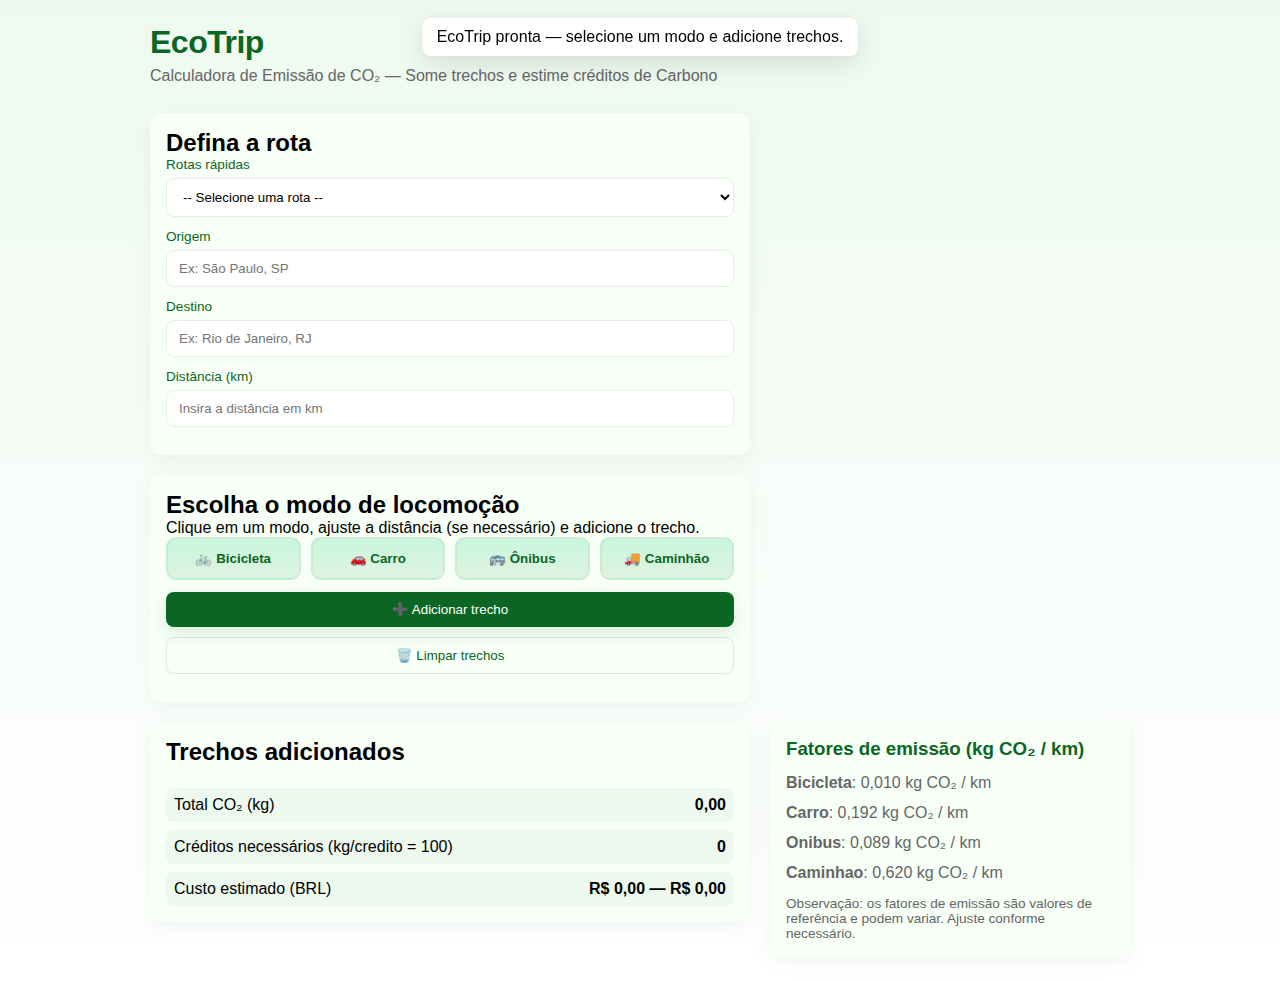
<file: index.html>
<!doctype html>
<html lang="pt-BR">
<head>
  <meta charset="utf-8" />
  <meta name="viewport" content="width=device-width,initial-scale=1" />
  <title>EcoTrip — Calculadora de Emissão de CO₂</title>
  <link rel="stylesheet" href="styles.css">
  <meta name="description" content="EcoTrip - calculadora de emissão de CO2 entre dois pontos por diversos meios de transporte">
</head>
<body>
  <main class="container">
    <header class="header">
      <h1>EcoTrip</h1>
      <p class="subtitle">Calculadora de Emissão de CO₂ — Some trechos e estime créditos de Carbono</p>
    </header>

    <section class="route-section card">
      <h2>Defina a rota</h2>
      <div class="row">
        <label for="preset-route">Rotas rápidas</label>
        <select id="preset-route">
          <option value="">-- Selecione uma rota --</option>
          <option value="430" data-from="São Paulo - SP" data-to="Rio de Janeiro - RJ">
            São Paulo (SP) → Rio de Janeiro (RJ) — 430 km
          </option>
          <option value="706" data-from="São Paulo - SP" data-to="Florianópolis - SC">
            São Paulo (SP) → Florianópolis (SC) — 706 km
          </option>
          <option value="586" data-from="São Paulo - SP" data-to="Belo Horizonte - MG">
            São Paulo (SP) → Belo Horizonte (MG) — 586 km
          </option>
          <option value="300" data-from="Florianópolis - SC" data-to="Curitiba - PR">
            Florianópolis (SC) → Curitiba (PR) — 300 km
          </option>
          <option value="740" data-from="Belo Horizonte - MG" data-to="Brasília - DF">
            Belo Horizonte (MG) → Brasília (DF) — 740 km
          </option>
          <option value="1130" data-from="Porto Alegre - RS" data-to="São Paulo - SP">
            Porto Alegre (RS) → São Paulo (SP) — 1.130 km
          </option>
          <option value="699" data-from="Curitiba - PR" data-to="Rio de Janeiro - RJ">
            Curitiba (PR) → Rio de Janeiro (RJ) — 699 km
          </option>
          <option value="100" data-from="Salvador - BA" data-to="Feira de Santana - BA">
            Salvador (BA) → Feira de Santana (BA) — 100 km (regional)
          </option>
          <option value="235" data-from="Fortaleza - CE" data-to="Sobral - CE">
            Fortaleza (CE) → Sobral (CE) — 235 km (regional)
          </option>
          <option value="750" data-from="Manaus - AM" data-to="Porto Velho - RO">
            Manaus (AM) → Porto Velho (RO) — 750 km (aprox.)
          </option>
        </select>
      </div>

      <div class="row">
        <label for="origin">Origem</label>
        <input id="origin" type="text" placeholder="Ex: São Paulo, SP" />
      </div>

      <div class="row">
        <label for="destination">Destino</label>
        <input id="destination" type="text" placeholder="Ex: Rio de Janeiro, RJ" />
      </div>

      <div class="row">
        <label for="distance">Distância (km)</label>
        <input id="distance" type="number" min="0" step="0.1" placeholder="Insira a distância em km" />
      </div>
    </section>

    <section class="modes-section card">
      <h2>Escolha o modo de locomoção</h2>
      <p class="hint">Clique em um modo, ajuste a distância (se necessário) e adicione o trecho.</p>

      <div class="modes">
        <button class="mode-btn" data-mode="bicicleta" id="btn-bicicleta">🚲 Bicicleta</button>
        <button class="mode-btn" data-mode="carro" id="btn-carro">🚗 Carro</button>
        <button class="mode-btn" data-mode="onibus" id="btn-onibus">🚌 Ônibus</button>
        <button class="mode-btn" data-mode="caminhao" id="btn-caminhao">🚚 Caminhão</button>
      </div>

      <div class="row actions-row">
        <button id="add-leg" class="primary">➕ Adicionar trecho</button>
        <button id="clear-legs" class="secondary">🗑️ Limpar trechos</button>
      </div>
    </section>

    <section class="legs-section card">
      <h2>Trechos adicionados</h2>
      <ul id="legs-list" class="legs-list"></ul>
      <div class="totals">
        <div class="total-item">
          <span>Total CO₂ (kg)</span>
          <strong id="total-co2">0</strong>
        </div>
        <div class="total-item">
          <span>Créditos necessários (kg/credito = <span id="kg-per-credit">100</span>)</span>
          <strong id="credits-needed">0</strong>
        </div>
        <div class="total-item">
          <span>Custo estimado (BRL)</span>
          <strong id="cost-range">R$ 0 — R$ 0</strong>
        </div>
      </div>
    </section>

    <footer class="card footer">
      <h3>Fatores de emissão (kg CO₂ / km)</h3>
      <ul id="factors-legend"></ul>
      <p class="note">
        Observação: os fatores de emissão são valores de referência e podem variar. Ajuste conforme necessário.
      </p>
    </footer>
  </main>

  <script src="script.js"></script>
</body>
</html>
</file>
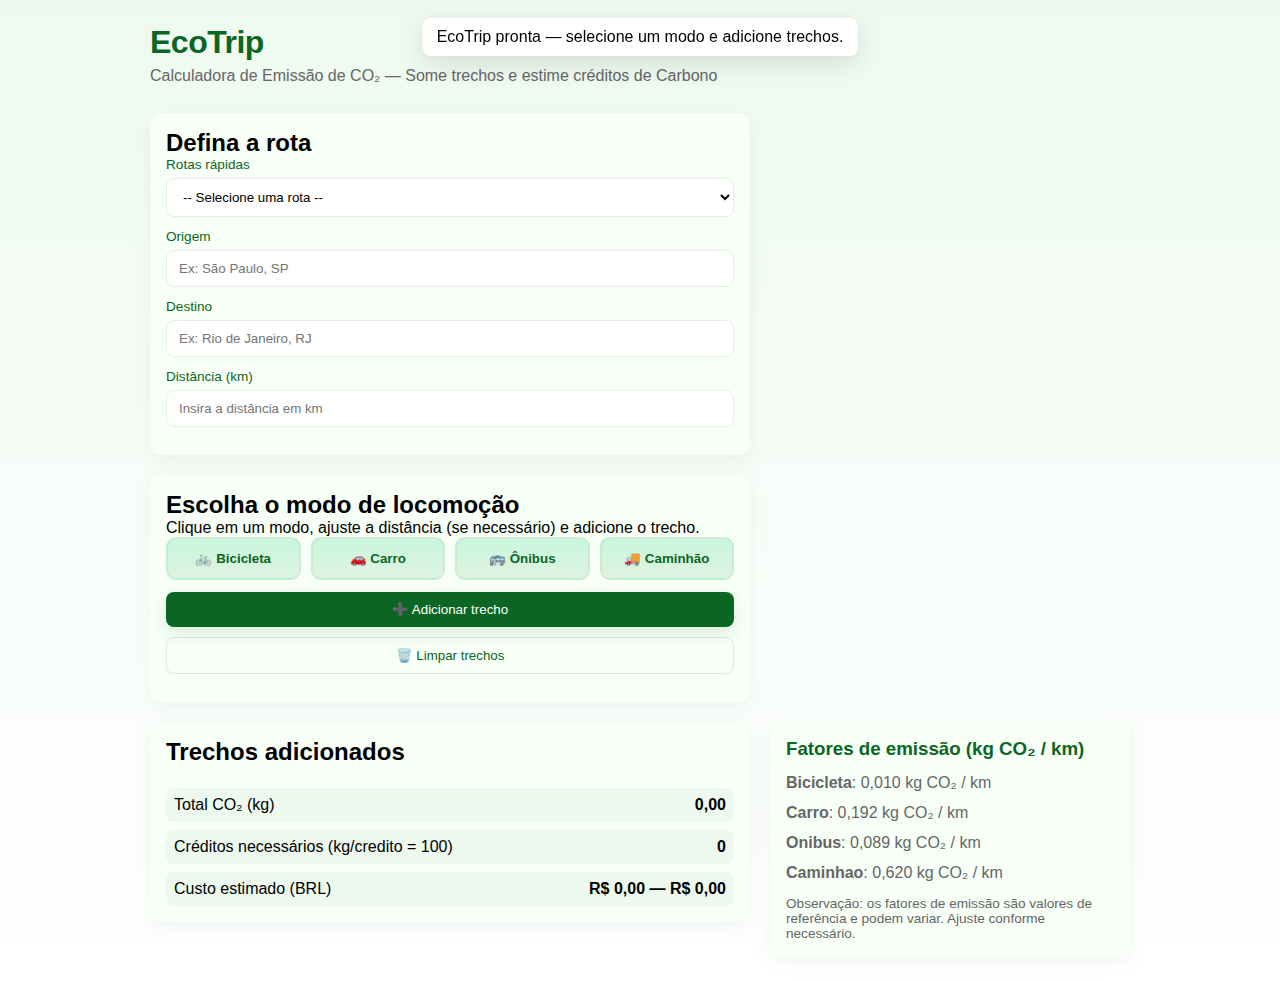
<file: index_Version4.html>
<!doctype html>
<html lang="pt-BR">
<head>
  <meta charset="utf-8" />
  <meta name="viewport" content="width=device-width,initial-scale=1" />
  <title>EcoTrip — Calculadora de Emissão de CO₂</title>
  <link rel="stylesheet" href="styles.css">
  <meta name="description" content="EcoTrip - calculadora de emissão de CO2 entre dois pontos por diversos meios de transporte">
</head>
<body>
  <main class="container">
    <header class="header">
      <h1>EcoTrip</h1>
      <p class="subtitle">Calculadora de Emissão de CO₂ — Some trechos e estime créditos de Carbono</p>
    </header>

    <section class="route-section card">
      <h2>Defina a rota</h2>
      <div class="row">
        <label for="preset-route">Rotas rápidas</label>
        <select id="preset-route">
          <option value="">-- Selecione uma rota --</option>
          <option value="430" data-from="São Paulo - SP" data-to="Rio de Janeiro - RJ">
            São Paulo (SP) → Rio de Janeiro (RJ) — 430 km
          </option>
          <option value="706" data-from="São Paulo - SP" data-to="Florianópolis - SC">
            São Paulo (SP) → Florianópolis (SC) — 706 km
          </option>
          <option value="586" data-from="São Paulo - SP" data-to="Belo Horizonte - MG">
            São Paulo (SP) → Belo Horizonte (MG) — 586 km
          </option>
          <option value="300" data-from="Florianópolis - SC" data-to="Curitiba - PR">
            Florianópolis (SC) → Curitiba (PR) — 300 km
          </option>
          <option value="740" data-from="Belo Horizonte - MG" data-to="Brasília - DF">
            Belo Horizonte (MG) → Brasília (DF) — 740 km
          </option>
          <option value="1130" data-from="Porto Alegre - RS" data-to="São Paulo - SP">
            Porto Alegre (RS) → São Paulo (SP) — 1.130 km
          </option>
          <option value="699" data-from="Curitiba - PR" data-to="Rio de Janeiro - RJ">
            Curitiba (PR) → Rio de Janeiro (RJ) — 699 km
          </option>
          <option value="100" data-from="Salvador - BA" data-to="Feira de Santana - BA">
            Salvador (BA) → Feira de Santana (BA) — 100 km (regional)
          </option>
          <option value="235" data-from="Fortaleza - CE" data-to="Sobral - CE">
            Fortaleza (CE) → Sobral (CE) — 235 km (regional)
          </option>
          <option value="750" data-from="Manaus - AM" data-to="Porto Velho - RO">
            Manaus (AM) → Porto Velho (RO) — 750 km (aprox.)
          </option>
        </select>
      </div>

      <div class="row">
        <label for="origin">Origem</label>
        <input id="origin" type="text" placeholder="Ex: São Paulo, SP" />
      </div>

      <div class="row">
        <label for="destination">Destino</label>
        <input id="destination" type="text" placeholder="Ex: Rio de Janeiro, RJ" />
      </div>

      <div class="row">
        <label for="distance">Distância (km)</label>
        <input id="distance" type="number" min="0" step="0.1" placeholder="Insira a distância em km" />
      </div>
    </section>

    <section class="modes-section card">
      <h2>Escolha o modo de locomoção</h2>
      <p class="hint">Clique em um modo, ajuste a distância (se necessário) e adicione o trecho.</p>

      <div class="modes">
        <button class="mode-btn" data-mode="bicicleta" id="btn-bicicleta">🚲 Bicicleta</button>
        <button class="mode-btn" data-mode="carro" id="btn-carro">🚗 Carro</button>
        <button class="mode-btn" data-mode="onibus" id="btn-onibus">🚌 Ônibus</button>
        <button class="mode-btn" data-mode="caminhao" id="btn-caminhao">🚚 Caminhão</button>
      </div>

      <div class="row actions-row">
        <button id="add-leg" class="primary">➕ Adicionar trecho</button>
        <button id="clear-legs" class="secondary">🗑️ Limpar trechos</button>
      </div>
    </section>

    <section class="legs-section card">
      <h2>Trechos adicionados</h2>
      <ul id="legs-list" class="legs-list"></ul>
      <div class="totals">
        <div class="total-item">
          <span>Total CO₂ (kg)</span>
          <strong id="total-co2">0</strong>
        </div>
        <div class="total-item">
          <span>Créditos necessários (kg/credito = <span id="kg-per-credit">100</span>)</span>
          <strong id="credits-needed">0</strong>
        </div>
        <div class="total-item">
          <span>Custo estimado (BRL)</span>
          <strong id="cost-range">R$ 0 — R$ 0</strong>
        </div>
      </div>
    </section>

    <footer class="card footer">
      <h3>Fatores de emissão (kg CO₂ / km)</h3>
      <ul id="factors-legend"></ul>
      <p class="note">
        Observação: os fatores de emissão são valores de referência e podem variar. Ajuste conforme necessário.
      </p>
    </footer>
  </main>

  <script src="script.js"></script>
</body>
</html>
</file>
<file: styles.css>
/* styles.css - Estilização para EcoTrip */
* { box-sizing: border-box; margin: 0; padding: 0; font-family: "Inter", "Segoe UI", Roboto, Arial, sans-serif; }
:root{ --verde-claro: #c8f7dc; --verde-escuro: #0b6623; --branco: #ffffff; --preto: #000000; --card-bg: #f7fff7; --muted: #666; --accent: #2b8a3e; --danger: #d9534f; }
body { background: linear-gradient(180deg, #eefaf0 0%, #ffffff 100%); color: var(--preto); padding: 24px; -webkit-font-smoothing: antialiased; -moz-osx-font-smoothing: grayscale; }
.container { max-width: 980px; margin: 0 auto; display: grid; grid-template-columns: 1fr 360px; gap: 20px; align-items: start; }
@media (max-width: 900px) { .container { grid-template-columns: 1fr; padding: 12px; } }
.header { grid-column: 1 / -1; margin-bottom: 8px; }
.header h1 { color: var(--verde-escuro); font-size: 2.0rem; letter-spacing: -0.5px; }
.subtitle { color: var(--muted); margin-top: 6px; }
.card { background: var(--card-bg); border-radius: 10px; padding: 16px; box-shadow: 0 6px 20px rgba(11,102,35,0.06); }
.route-section { grid-column: 1 / 2; } .modes-section { grid-column: 1 / 2; } .legs-section { grid-column: 1 / 2; } .footer { grid-column: 2 / 3; height: fit-content; }
@media (max-width: 900px) { .footer { grid-column: 1 / -1; } }
.row { display: flex; flex-direction: column; margin-bottom: 12px; }
.row label { font-size: 0.85rem; margin-bottom: 6px; color: var(--verde-escuro); }
.row input, .row select { padding: 10px 12px; border-radius: 8px; border: 1px solid #e6efe6; background: var(--branco); outline: none; transition: box-shadow 160ms ease; }
.row input:focus, .row select:focus { box-shadow: 0 0 0 4px rgba(40,167,69,0.06); }
.modes { display: flex; gap: 10px; margin-bottom: 12px; }
.mode-btn { flex: 1; background: linear-gradient(180deg, var(--verde-claro), #dff3df); border: 2px solid rgba(11,102,35,0.06); color: var(--verde-escuro); padding: 12px; border-radius: 10px; cursor: pointer; transition: transform 160ms ease, box-shadow 160ms ease; font-weight: 600; display: inline-flex; align-items: center; justify-content: center; gap: 8px; }
.mode-btn:hover { transform: translateY(-4px); box-shadow: 0 8px 24px rgba(11,102,35,0.08); }
.mode-btn.active { border-color: var(--verde-escuro); box-shadow: 0 8px 18px rgba(11,102,35,0.12); transform: translateY(-6px) scale(1.02); }
.actions-row { display: flex; gap: 10px; }
button.primary { background: var(--verde-escuro); color: var(--branco); border: none; padding: 10px 14px; border-radius: 8px; cursor: pointer; box-shadow: 0 6px 18px rgba(11,102,35,0.12); }
button.secondary { background: transparent; border: 1px solid rgba(11,102,35,0.12); color: var(--verde-escuro); padding: 10px 14px; border-radius: 8px; cursor: pointer; }
.legs-list { list-style: none; margin-top: 10px; display: flex; flex-direction: column; gap: 10px; }
.leg-item { padding: 8px; border-radius: 8px; background: linear-gradient(180deg, #ffffff, #fbfffb); border: 1px solid rgba(11,102,35,0.04); display: flex; align-items: center; justify-content: space-between; }
.leg-info { display: flex; flex-direction: column; gap: 4px; }
.leg-meta { font-size: 0.85rem; color: var(--muted); }
.leg-actions button.remove-leg { background: transparent; border: 1px solid rgba(217,83,79,0.12); color: var(--danger); padding: 6px 8px; border-radius: 6px; cursor: pointer; }
.totals { margin-top: 12px; display: grid; gap: 8px; grid-template-columns: 1fr; }
.total-item { display:flex; justify-content: space-between; align-items: center; padding: 8px; border-radius: 8px; background: rgba(11,102,35,0.04); }
.footer h3 { margin-bottom: 8px; color: var(--verde-escuro); }
.footer ul { list-style: none; padding-left: 0; }
.footer li { padding: 6px 0; color: var(--muted); }
.toast { position: fixed; left: 50%; transform: translateX(-50%) translateY(-20px); top: 18px; background: var(--branco); padding: 10px 14px; border-radius: 8px; box-shadow: 0 8px 28px rgba(0,0,0,0.12); opacity: 0; transition: all 240ms ease; z-index: 9999; }
.toast.visible { opacity: 1; transform: translateX(-50%) translateY(0); }
.toast.error { border-left: 6px solid var(--danger); }
.pulse { animation: pulse-anim 700ms ease; }
@keyframes pulse-anim { 0% { transform: scale(1); box-shadow: none; } 50% { transform: scale(1.02); box-shadow: 0 10px 30px rgba(11,102,35,0.06); } 100% { transform: scale(1); box-shadow: none; } }
.muted { color: var(--muted); font-size: 0.9rem; }
.note { font-size: 0.85rem; color: var(--muted); margin-top: 8px; }
button:focus, input:focus, select:focus { outline: 3px solid rgba(43,138,62,0.18); outline-offset: 2px; }
@media (max-width: 480px) { .mode-btn { font-size: 0.9rem; padding: 10px 8px; } .container { padding: 8px; } }
</file>
